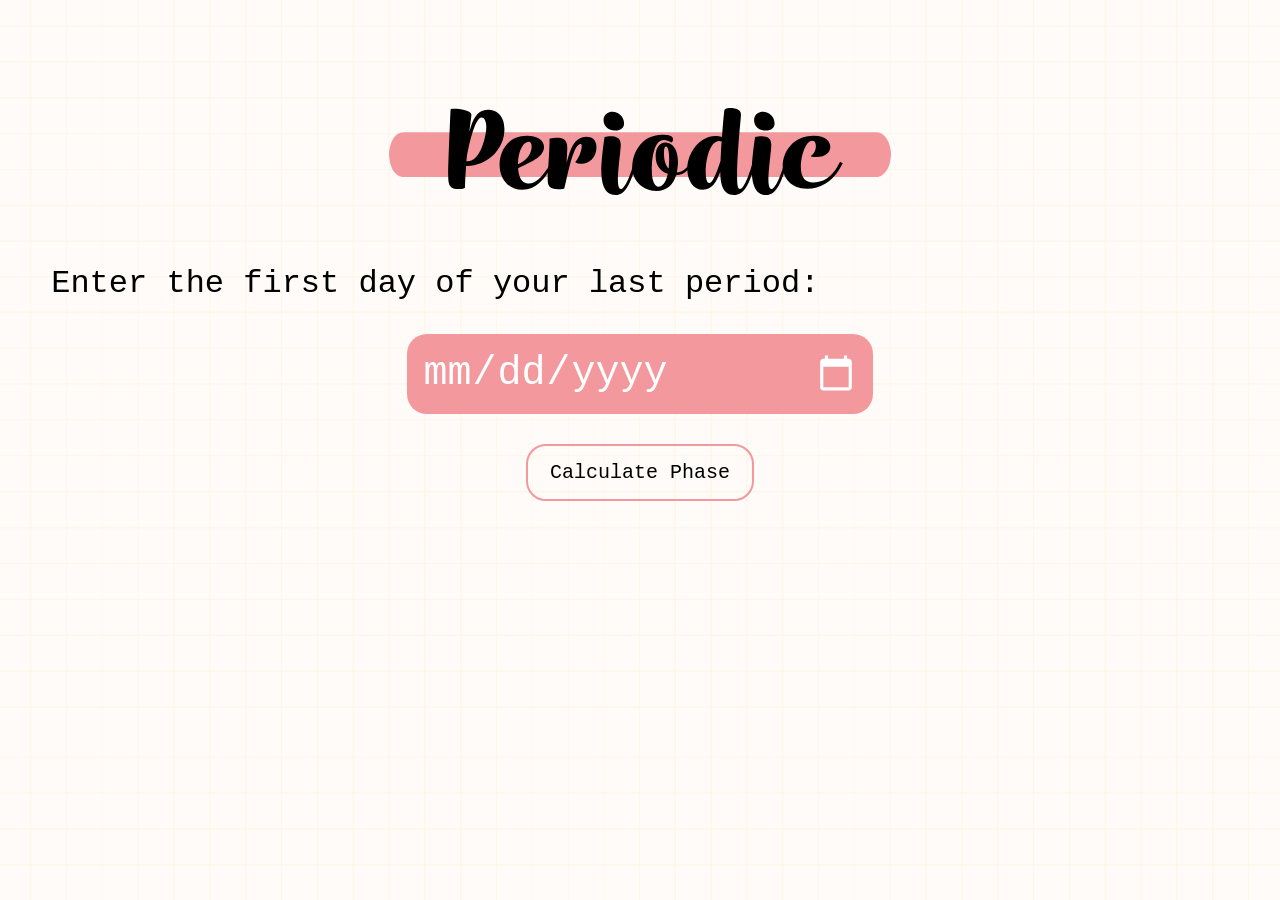
<file: index.html>
<!DOCTYPE html>
<html lang="en">
<head>
    <meta charset="utf-8">
    <meta name="viewport" content="width=device-width, initial-scale=1.0">
    <meta http-equiv="X-UA-Compatible" content="ie=edge">
    <link rel="stylesheet" href="style.css">
</head>
<body class="grid"
    <header>
        <img class="logo" src="https://walia-ada.github.io/Periodic/images/logo.svg" alt="Logo">
    </header>
    <br> 
    <br>
    <h1>Enter the first day of your last period:</h1>

    <input type="date" id="inputDate">
    <br><br>
    <button id="calculatePhase" onclick="calculatePhase()">Calculate Phase</button>
    <div id="resultContainer" class="result-container"></div> 
    <p id="resultElement"></p>
    <script src="main.js"></script>
</body>
</html>
</file>
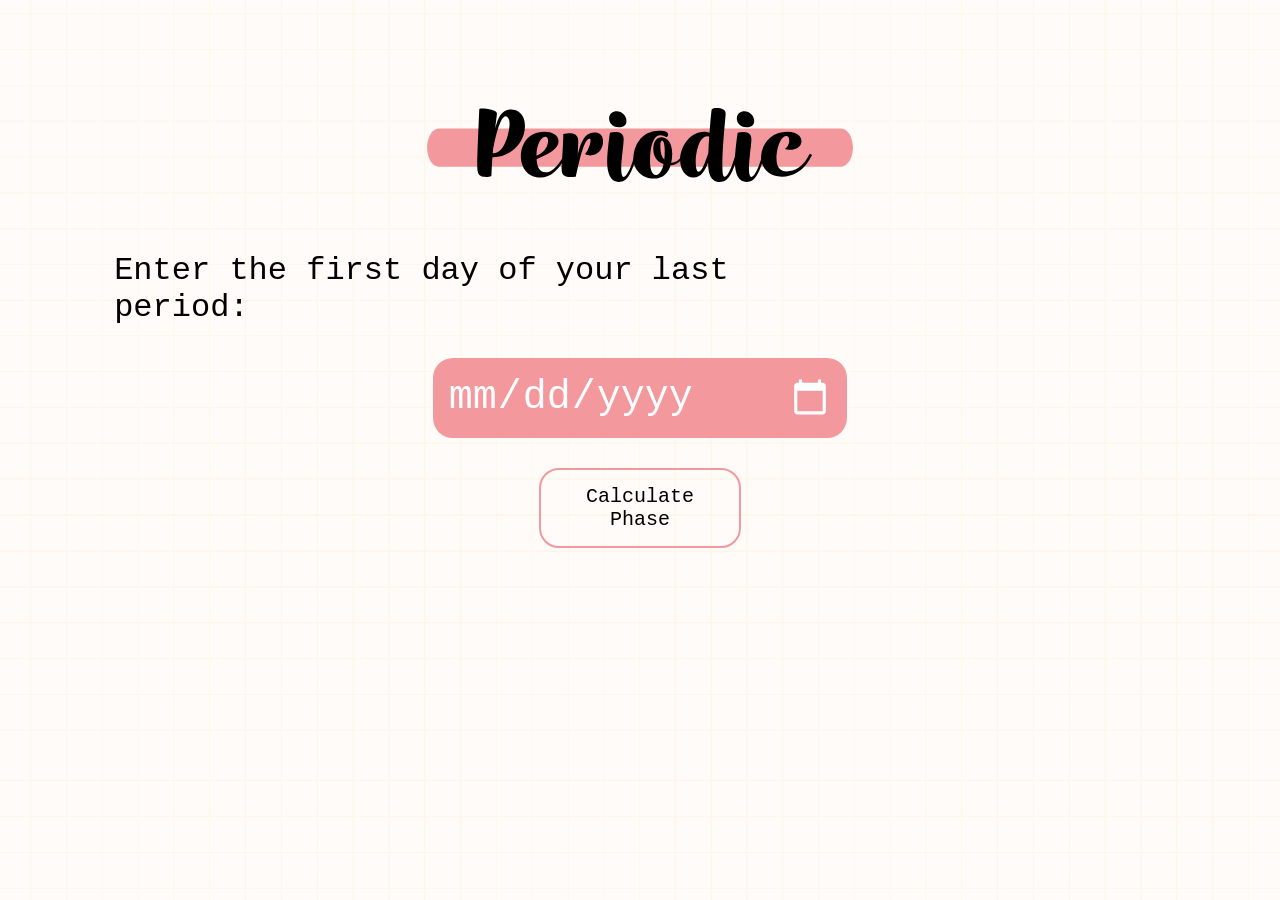
<file: index (3) (1).html>
<!DOCTYPE html>
<html lang="en">
<head>
    <meta charset="utf-8">
    <meta name="viewport" content="width=device-width, initial-scale=1.0">
    <meta http-equiv="X-UA-Compatible" content="ie=edge">
    <link rel="stylesheet" href="style (1) (1).css">
</head>
<body class="grid"
    <header>
        <img class="logo" src="images/logo.svg" alt="Logo">
    </header>
    <br> 
    <br>
    <h1>Enter the first day of your last period:</h1>

    <input type="date" id="inputDate">
    <br><br>
    <button id="calculatePhase" onclick="calculatePhase()">Calculate Phase</button>
    <div id="resultContainer" class="result-container"></div> 
    <p id="resultElement"></p>
    <script src="main.js"></script>
</body>
</html>
</file>
<file: style.css>
.grid {
    display: grid;
    grid-template-columns: repeat(12, 1fr);
    grid-gap: 10px;
}
/* Price, Ryan. “Schedule.” IXD Methods, ryanwprice.github.io/ixd-methods/schedule/. Accessed 16 Nov. 2023. */

/*Net Ninja. “Build Layouts with CSS Grid #8 - 12 Column Grid.” Www.youtube.com, 22 June 2022, www.youtube.com/watch?v=-IAypuhKgJs. Accessed 16 Nov. 2023. */

.cell {
    background-color: rgb(127, 113, 113);
    height: 100px;
}
/*Price, Ryan. “Schedule.” IXD Methods, ryanwprice.github.io/ixd-methods/schedule/. Accessed 16 Nov. 2023.*/


body {
    background-image: url('images/background.png');
    background-size: cover;
    background-position: center;
}

img {
    padding: 50px; 
}

.logo {
    display: block;
    margin: 50px; /* Center the logo horizontally */
    grid-column: 4 / span 6; /* Spanning 10 columns starting from the 2nd column */
    /* Other styles for logo */
}

h1 {
    font-family: 'Courier New', Courier, monospace;
    font-weight: 500;
    grid-column: 2 / span 7; 
    margin-top: -40px; 
}

/* “Are There Any Style Options for the HTML5 Date Picker?” Stack Overflow, stackoverflow.com/questions/14946091/are-there-any-style-options-for-the-html5-date-picker. Accessed 22 Feb. 2024. */ 

input[type="date"] {
    padding: 15px;
    border: none; 
    border-radius: 20px; 
    background-color: #F3999D;
    color: rgb(255, 255, 255);
    grid-column: 5 / span 4; 
    height: 50px; 
    font-size: 40px; 
    font-weight: 500;
    font-family: 'Courier New', Courier, monospace;
    cursor: pointer; 
}

input[type="date"]::-webkit-calendar-picker-indicator {
    filter: invert(1); 
}

input[type="date"]:hover {
    background-color: #FF7B89; 
}
/* 262588213843476. “Styling the Calendar Indicator for Webkit.” Gist, gist.github.com/evilmarty/3021338. Accessed 22 Feb. 2024. */ 

button {
    grid-column: 6 / span 2; 
    background-color: transparent; 
    color: rgb(0, 0, 0); 
    margin-top: 20px;
    border: 2px solid #F3999D; 
    border-radius: 20px; 
    padding: 15px; 
    font-size: 20px;
    font-weight: 500;
    font-family: 'Courier New', Courier, monospace;
    cursor: pointer; 
}

button:hover {
    background-color: #F3999D; 
    color: white; 
}
/* w3schools. “CSS Buttons.” Www.w3schools.com, www.w3schools.com/css/css3_buttons.asp. */ 

.result-container {
    grid-column: 2 / span 10;
    width: min(1200px, 92vw);
    margin: 20px auto 0;
}

.result-heading {
    grid-column: 6 / span 6;
    font-family: 'Courier New', Courier, monospace;
    font-weight: 500;
    font-size: 25pt;
    text-align: center; 
    margin-top: -40px; 
}

.overview{
    grid-column: 1 / -1;
    font-family: 'Courier New', Courier, monospace;
    font-weight: 500;
    font-size: 17pt;
}

.sections-row {
    display: grid;
    grid-template-columns: repeat(3, 1fr);
    gap: 30px;
    align-items: start;
}

.strengths-div,
.challenges-div,
.strategies-div {
    font-family: 'Courier New', Courier, monospace;
    font-weight: 500;
    font-size: 15pt;
}



/* above 1025px typically desktop*/

@media only screen and (min-width: 1025px) {
    .col1 {
        grid-column: span 12;
    }
    .col2 {
        grid-column: span 6;
    }
    .col3 {
        grid-column: span 4;
    }
    .col4 {
        grid-column: span 3;
    }
    .col6 {
        grid-column: span 2;
    }
    .col12 {
        grid-column: span 1;
    }
}



 @media only screen and (max-width: 768px) {
    .sections-row {
        grid-template-columns: 1fr;
    }

    .strengths-div,
    .challenges-div,
    .strategies-div {
        width: 100%;
    }
}
</file>
<file: style (1) (1).css>
.grid {
    display: grid;
    grid-template-columns: repeat(12, 1fr);
    grid-gap: 10px;
}
/* Price, Ryan. “Schedule.” IXD Methods, ryanwprice.github.io/ixd-methods/schedule/. Accessed 16 Nov. 2023. */

/*Net Ninja. “Build Layouts with CSS Grid #8 - 12 Column Grid.” Www.youtube.com, 22 June 2022, www.youtube.com/watch?v=-IAypuhKgJs. Accessed 16 Nov. 2023. */

.cell {
    background-color: rgb(127, 113, 113);
    height: 100px;
}
/*Price, Ryan. “Schedule.” IXD Methods, ryanwprice.github.io/ixd-methods/schedule/. Accessed 16 Nov. 2023.*/


body {
    background-image: url('images/background.png');
    background-size: cover;
    background-position: center;
}

img {
    padding: 50px; 
}

.logo {
    display: block;
    margin: 50px; /* Center the logo horizontally */
    grid-column: 4 / span 6; /* Spanning 10 columns starting from the 2nd column */
    /* Other styles for logo */
}

h1 {
    font-family: 'Courier New', Courier, monospace;
    font-weight: 500;
    grid-column: 2 / span 7; 
    margin-top: -40px; 
}

/* “Are There Any Style Options for the HTML5 Date Picker?” Stack Overflow, stackoverflow.com/questions/14946091/are-there-any-style-options-for-the-html5-date-picker. Accessed 22 Feb. 2024. */ 

input[type="date"] {
    padding: 15px;
    border: none; 
    border-radius: 20px; 
    background-color: #F3999D;
    color: rgb(255, 255, 255);
    grid-column: 5 / span 4; 
    height: 50px; 
    font-size: 40px; 
    font-weight: 500;
    font-family: 'Courier New', Courier, monospace;
    cursor: pointer; 
}

input[type="date"]::-webkit-calendar-picker-indicator {
    filter: invert(1); 
}

input[type="date"]:hover {
    background-color: #FF7B89; 
}
/* 262588213843476. “Styling the Calendar Indicator for Webkit.” Gist, gist.github.com/evilmarty/3021338. Accessed 22 Feb. 2024. */ 

button {
    grid-column: 6 / span 2; 
    background-color: transparent; 
    color: rgb(0, 0, 0); 
    margin-top: 20px;
    border: 2px solid #F3999D; 
    border-radius: 20px; 
    padding: 15px; 
    font-size: 20px;
    font-weight: 500;
    font-family: 'Courier New', Courier, monospace;
    cursor: pointer; 
}

button:hover {
    background-color: #F3999D; 
    color: white; 
}
/* w3schools. “CSS Buttons.” Www.w3schools.com, www.w3schools.com/css/css3_buttons.asp. */ 

.result-container {
    grid-column: 4 / span 6;
    margin-top: 20px; 
}

.result-heading {
    grid-column: 6 / span 6;
    font-family: 'Courier New', Courier, monospace;
    font-weight: 500;
    font-size: 25pt;
    text-align: center; 
    margin-top: -40px; 
}

.overview{
    grid-column: 2 / span 10; 
    font-family: 'Courier New', Courier, monospace;
    font-weight: 500;
    font-size: 17pt;
}

.strengths-div,
.challenges-div,
.strategies-div {
    display: inline-block;
    width: calc(33.33% - 20px); 
    margin-right: 20px; 
    vertical-align: top; 
    font-family: 'Courier New', Courier, monospace;
    font-weight: 500;
    font-size: 15 pt;
}



/* above 1025px typically desktop*/

@media only screen and (min-width: 1025px) {
    .col1 {
        grid-column: span 12;
    }
    .col2 {
        grid-column: span 6;
    }
    .col3 {
        grid-column: span 4;
    }
    .col4 {
        grid-column: span 3;
    }
    .col6 {
        grid-column: span 2;
    }
    .col12 {
        grid-column: span 1;
    }
}

 /* Price, Ryan. “Schedule.” IXD Methods, ryanwprice.github.io/ixd-methods/schedule/. /*
</file>
